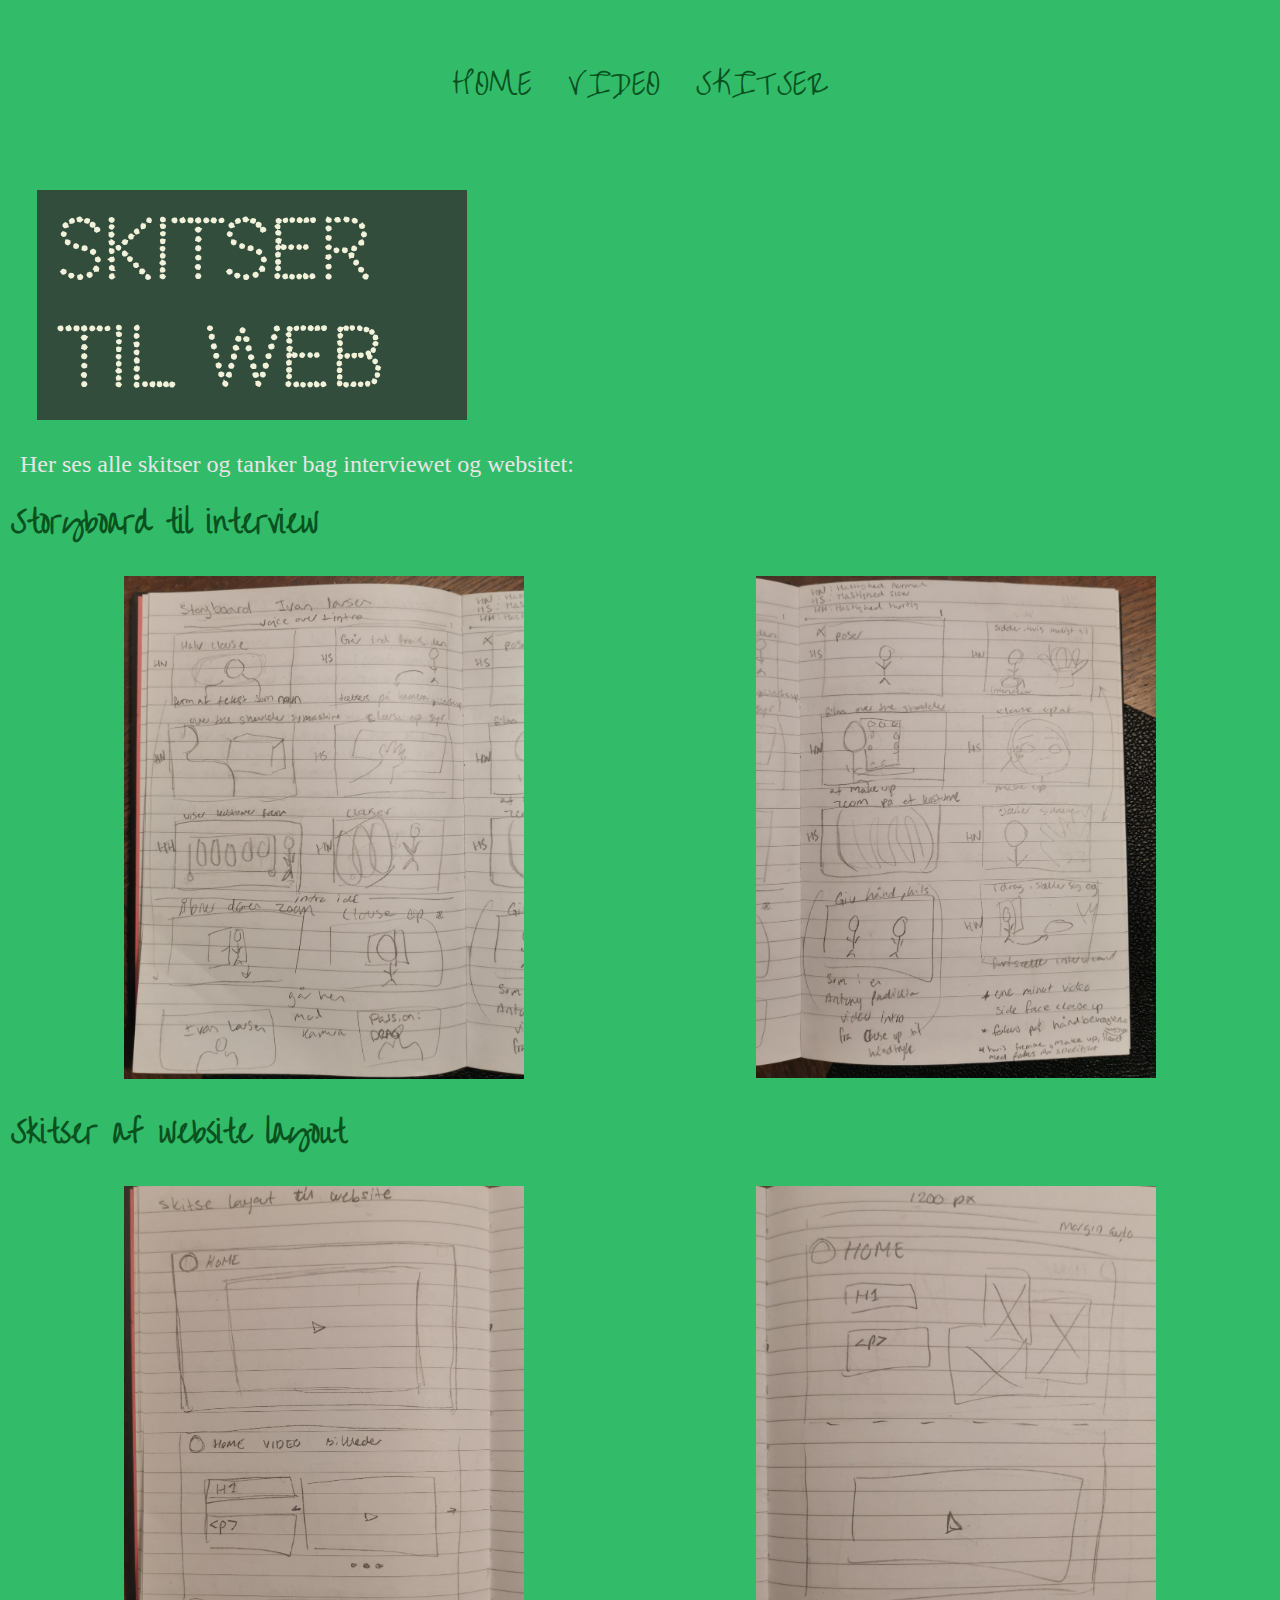
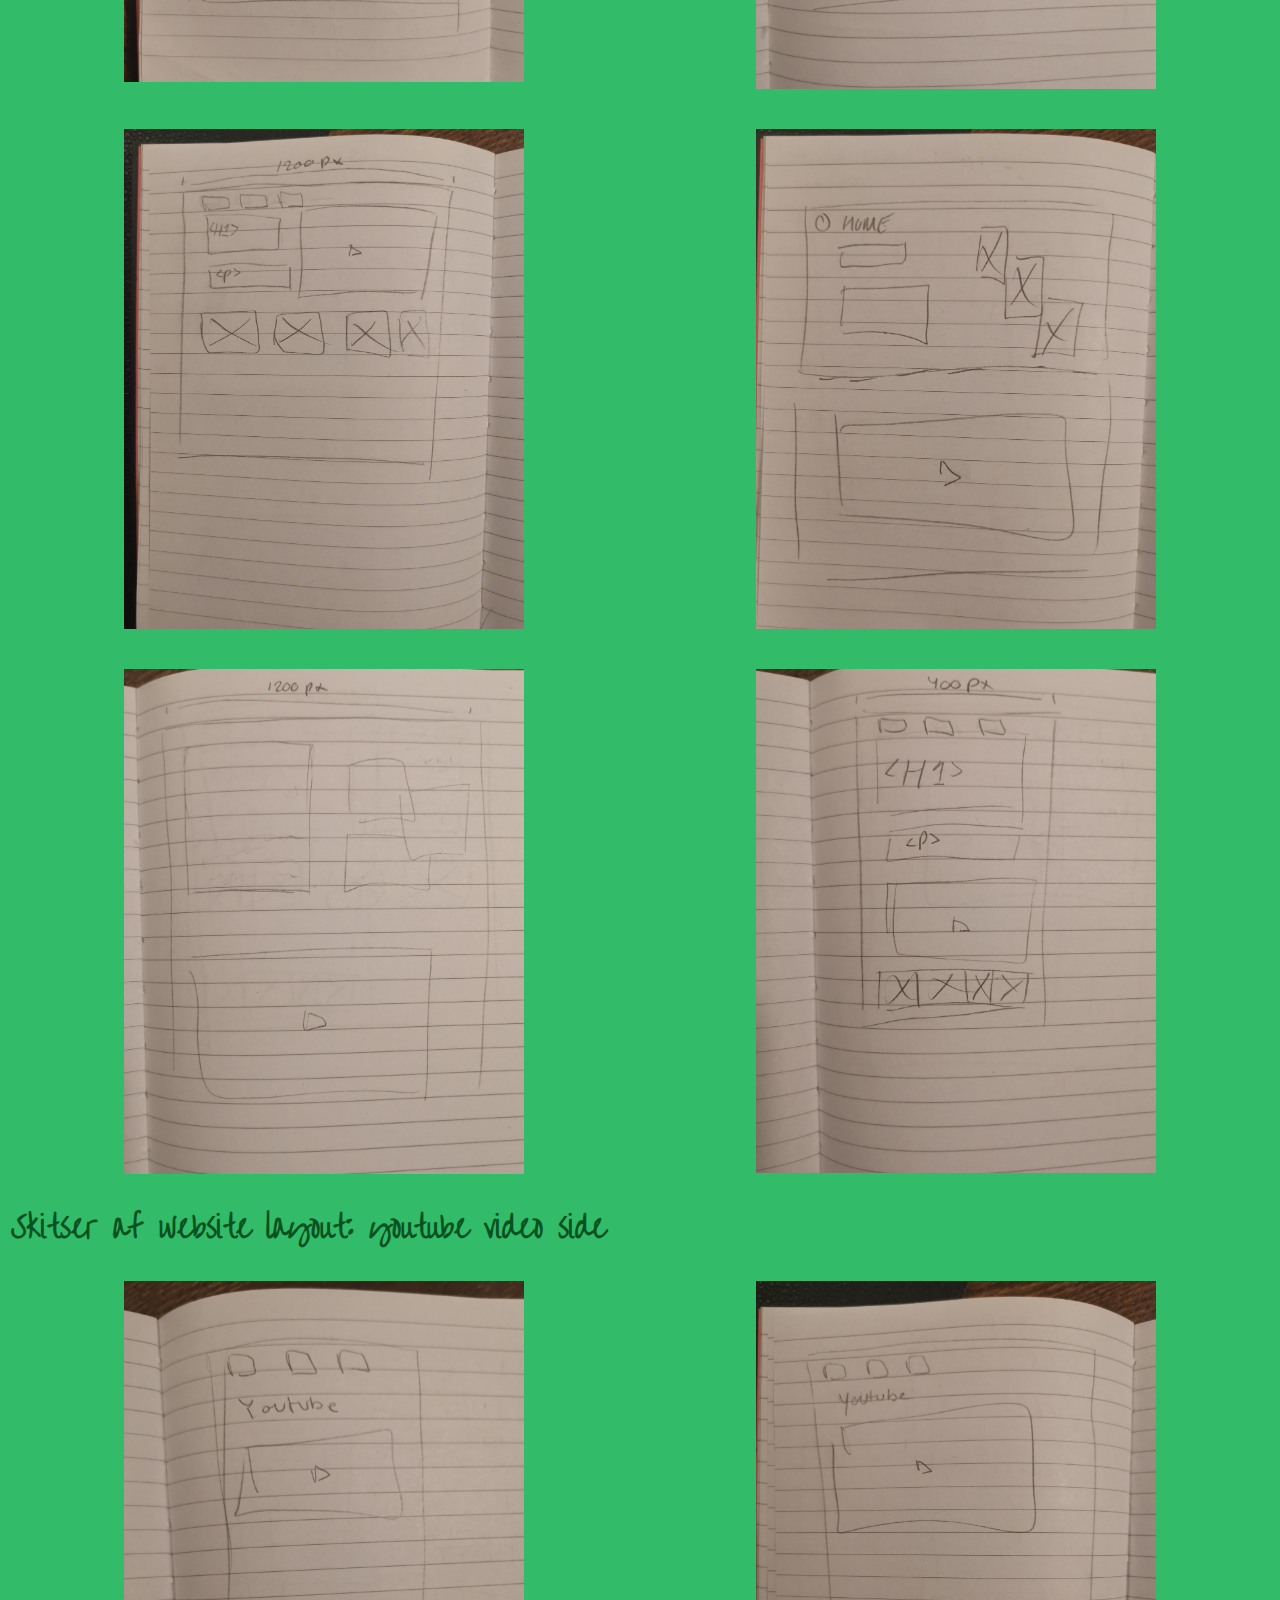
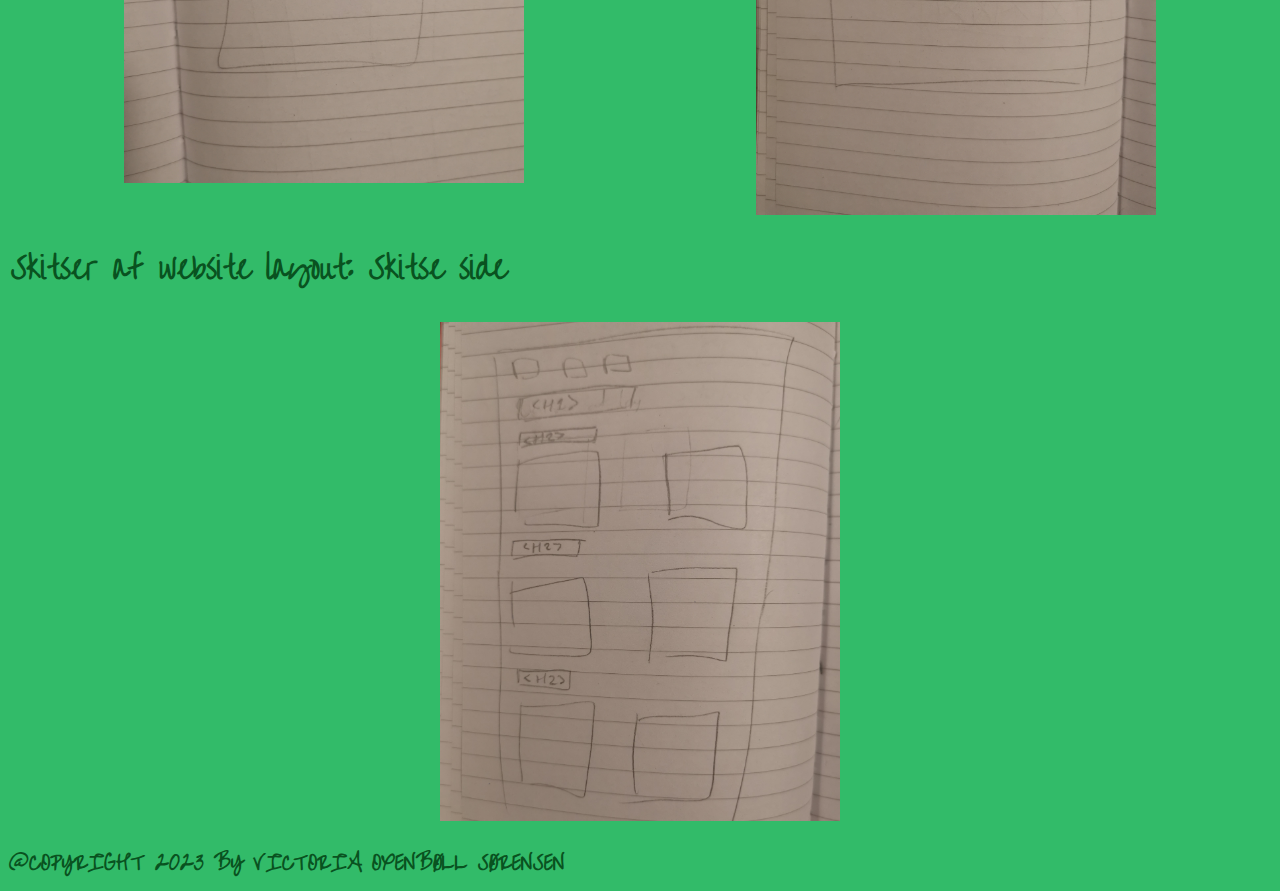
<file: undersider/skitser.html>
<!DOCTYPE html>
<html lang="en">
<head>
    <meta charset="UTF-8">
    <meta http-equiv="X-UA-Compatible" content="IE=edge">
    <meta name="viewport" content="width=device-width, initial-scale=1.0">
    <title>Skite site</title>
    <link rel="stylesheet" href="../style.css" >
    <link rel="preconnect" href="https://fonts.googleapis.com">
    <link rel="preconnect" href="https://fonts.gstatic.com" crossorigin>
    <link href="https://fonts.googleapis.com/css2?family=Codystar&display=swap" rel="stylesheet">
    <link rel="preconnect" href="https://fonts.googleapis.com">
    <link rel="preconnect" href="https://fonts.gstatic.com" crossorigin>
    <link href="https://fonts.googleapis.com/css2?family=Over+the+Rainbow&display=swap" rel="stylesheet">
</head>
<body>
    <header> 
        <nav> 
            <ul class="nav_links">
                <li><a href="../index.html">HOME</a></li>
                <li><a href="video.html">VIDEO</a></li>
                <li><a href="skitser.html">SKITSER</a></li>
            </ul>
        </nav>

    </header>

    <main>
        <div class="box2">
            <h1 class="ivan2">skitser</h1>
                <h1 class="larsen2"> til web</h1>
        </div>

               
        <p>
            Her ses alle skitser og tanker bag interviewet og websitet: 
        </p>

            <h2> Storyboard til interview</h2>
                <div class="grid_1-1">
                    <div class="col">
                        <img class="sb" src="../billeder/storyboard1.jpg" alt="ko_zoom">
                    </div>

                    <div class="col">
                        <img class="sb" src="../billeder/storyboard2.jpg" alt="ko_zoom">
                    </div>
                </div>  
            <h2> Skitser af website layout</h2>
                <div class="grid_1-1"> 
                    <div class="col">
                        <img class="sb" src="../billeder/home1.jpg" alt="ko_zoom">
                    </div>

                    <div class="col">
                        <img class="sb"src="../billeder/home1.1.jpg" alt="ko_zoom">
                    </div>
                </div>
    
                <div class="grid_1-1"> 
                    <div class="col">
                        <img class="sb"src="../billeder/home1.2.jpg" alt="ko_zoom">
                     </div>

                    <div class="col">
                        <img class="sb"src="../billeder/home1.3.jpg" alt="ko_zoom">
                    </div>
                </div>

                <div class="grid_1-1"> 
                    <div class="col">
                        <img class="sb"src="../billeder/home1.4.jpg" alt="ko_zoom">
                     </div>

                    <div class="col">
                        <img class="sb"src="../billeder/home2.jpg" alt="ko_zoom">
                    </div>
                </div>
                <h2> Skitser af website layout: youtube video side</h2>
                <div class="grid_1-1"> 
                    <div class="col">
                        <img class="sb"src="../billeder/youtube1.jpg" alt="ko_zoom">
                     </div>

                    <div class="col">
                        <img class="sb"src="../billeder/youtube2.jpg" alt="ko_zoom">
                    </div>
                </div>
                <h2> Skitser af website layout: Skitse side</h2>
                <div class="col">
                    <img class="sb"src="../billeder/skitse1.jpg" alt="ko_zoom">
                </div>
    </main>

    <footer> 
        <h3>@COPYRIGHT 2023 BY VICTORIA OXENBØLL SØRENSEN</h3>
    </footer>
    
</body>
</html>
</file>
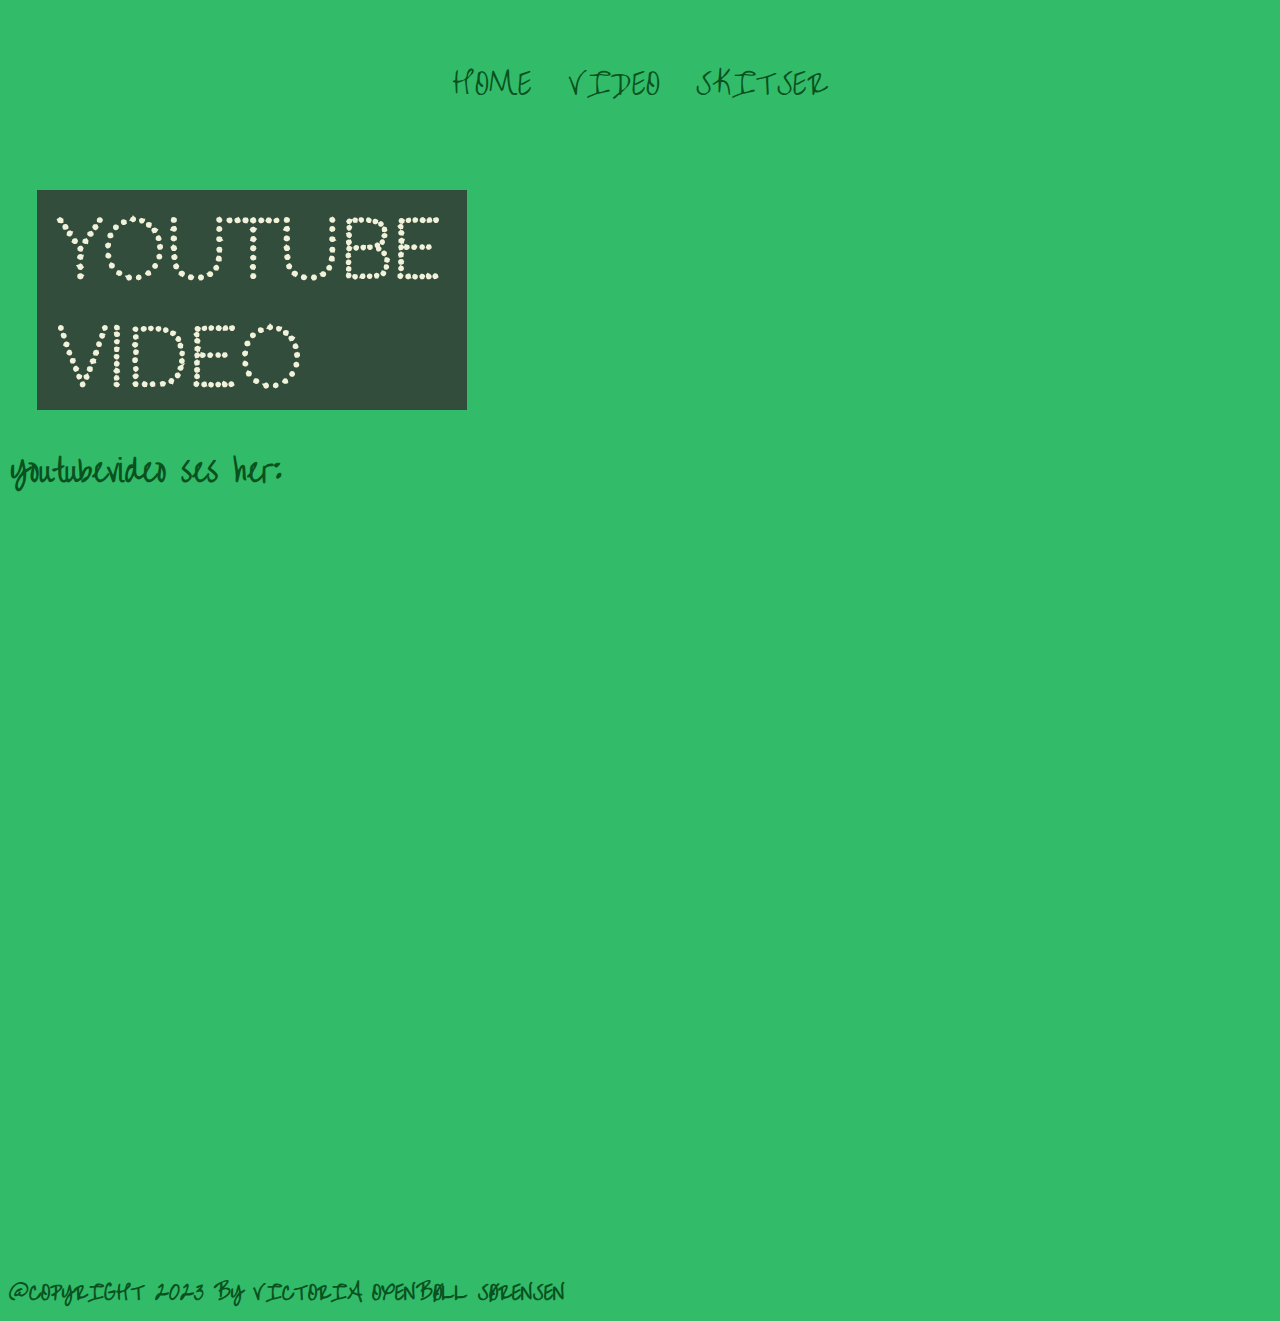
<file: undersider/video.html>
<!DOCTYPE html>
<html lang="en">
<head>
    <meta charset="UTF-8">
    <meta http-equiv="X-UA-Compatible" content="IE=edge">
    <meta name="viewport" content="width=device-width, initial-scale=1.0">
    <title>youtubeviedo site</title>
    <link rel="stylesheet" href="../style.css" >
    <link rel="preconnect" href="https://fonts.googleapis.com">
    <link rel="preconnect" href="https://fonts.gstatic.com" crossorigin>
    <link href="https://fonts.googleapis.com/css2?family=Codystar&display=swap" rel="stylesheet">
    <link rel="preconnect" href="https://fonts.googleapis.com">
    <link rel="preconnect" href="https://fonts.gstatic.com" crossorigin>
    <link href="https://fonts.googleapis.com/css2?family=Over+the+Rainbow&display=swap" rel="stylesheet">
</head>
<body>
    <header> 
        <nav> 
            <ul class="nav_links">
                <li><a href="../index.html">HOME</a></li>
                <li><a href="video.html">VIDEO</a></li>
                <li><a href="skitser.html">SKITSER</a></li>
            </ul>
        </nav>

    </header>

    <main>

        <div class="box1">
            <h1 class="ivan1">Youtube</h1>
            <h1 class="larsen1"> video</h1>
        </div>
                <h2>Youtubevideo ses her:</h2>

                <iframe src="https://www.youtube.com/embed/VuUg8QSnw44" title="YouTube video player" frameborder="0" allow="accelerometer; autoplay; clipboard-write; encrypted-media; gyroscope; picture-in-picture; web-share" allowfullscreen></iframe>
        
    </main>

    <footer> 
        <h3>@COPYRIGHT 2023 BY VICTORIA OXENBØLL SØRENSEN</h3>
    </footer>
    
</body>
</html>
</file>
<file: style.css>
body{
    background-color: rgb(50, 187, 105);
}

li, a{
    font-family:'Over the Rainbow', cursive;
    color: rgb(9, 82, 32);
    font-size: 20.9px;
    text-decoration: none;
}

.nav_links{
    list-style: none;
}

.nav_links, li{
    display: inline-block;
    padding: 0 16px;
}


header{
    display: flex;
    justify-content: space-evenly;
    align-items: center;
    padding: 30px 10%;
}

h1{
    color:rgb(242, 242, 218);
    font-family: 'Codystar', cursive;
    font-size: 80px;
    margin: 1px;
    padding: 1vw 0 0 1.6vw;
    

}

.ivan{
    position: absolute;
    
    
}

.larsen{
    position: absolute;
    top:80px;
   
}


.box{
    width: 400px;
    height: 200px;
    background-color: rgba(52, 52, 52, 0.816);
    margin: 29px;
    position: absolute;
    top: 38%;
    left: -1%;
}

.box1{
    width: 430px;
    height: 220px;
    background-color: rgba(52, 52, 52, 0.816);
    margin: 29px;
    top: 38%;
    left: -1%;
}

.box2{
    width: 430px;
    height: 230px;
    background-color: rgba(52, 52, 52, 0.816);
    margin: 29px;
    top: 38%;
    left: -1%;
}


h2{
    font-family: 'Over the Rainbow', cursive;
    color: rgb(9, 82, 32);
    margin: 1px;
    font-size: 30px;
    padding: 0 0 0 1.6vw;
}

h3{
    font-family: 'Over the Rainbow', cursive;
    color: rgb(9, 82, 32);
    margin: 1px;
    font-size: 20px;
}

p{
    color: rgb(230, 230, 230);
    margin: 10px;
    font-size: 20px;
    padding: 0 0 0 2vw;
}

.col_v{
    margin: 0 2vw 0 0;
}

main video{
    width: 90%;
    aspect-ratio: 16/9;
    height: auto;
    margin: 6vw 0 4vw 5vw;
    display: flex;
    justify-content: center;
}

iframe{
    width: 90%;
    aspect-ratio: 16/9;
    height: auto;
    margin: 6vw 0 4vw 5vw;
    display: flex;
    justify-content: center;
}

.grid_1-1-1-1{
    display: grid;
    grid-template-columns: 1fr 1fr  1fr 1fr;
}

.ko{
    max-height: 22.5vw;
    padding-left: 1vw;
    
}

.ko1{
    max-height: 22.5vw;
    padding-left: 1.2vw;
  

}


.ko2{
    max-height: 22.5vw;
    padding-left: 0.3vw;
   
   
}

.ko3{
    max-height: 22.5vw;
    padding-right: 1vw;
    position: relative;
  
}

.bg_poster{
    max-width: 400px;
    display: block;
    margin:auto; 
}

.sb{
    max-width: 400px;
    display: block;
    margin:auto; 
    padding: 20px;

}

@media (min-width:1200px){

    .grid_1-1{
        display: grid;
        grid-template-columns: 1fr 1fr;
    }

    p{
        font-size: 24px;
    }

h2, p{
 padding: 2px;
}

a{
    font-size: 30px;
}
 
}

@media (max-width:400px){

    .bg_poster{
        max-width: 400px;
        display: block;
        margin:auto; 
    }

 
}
</file>
